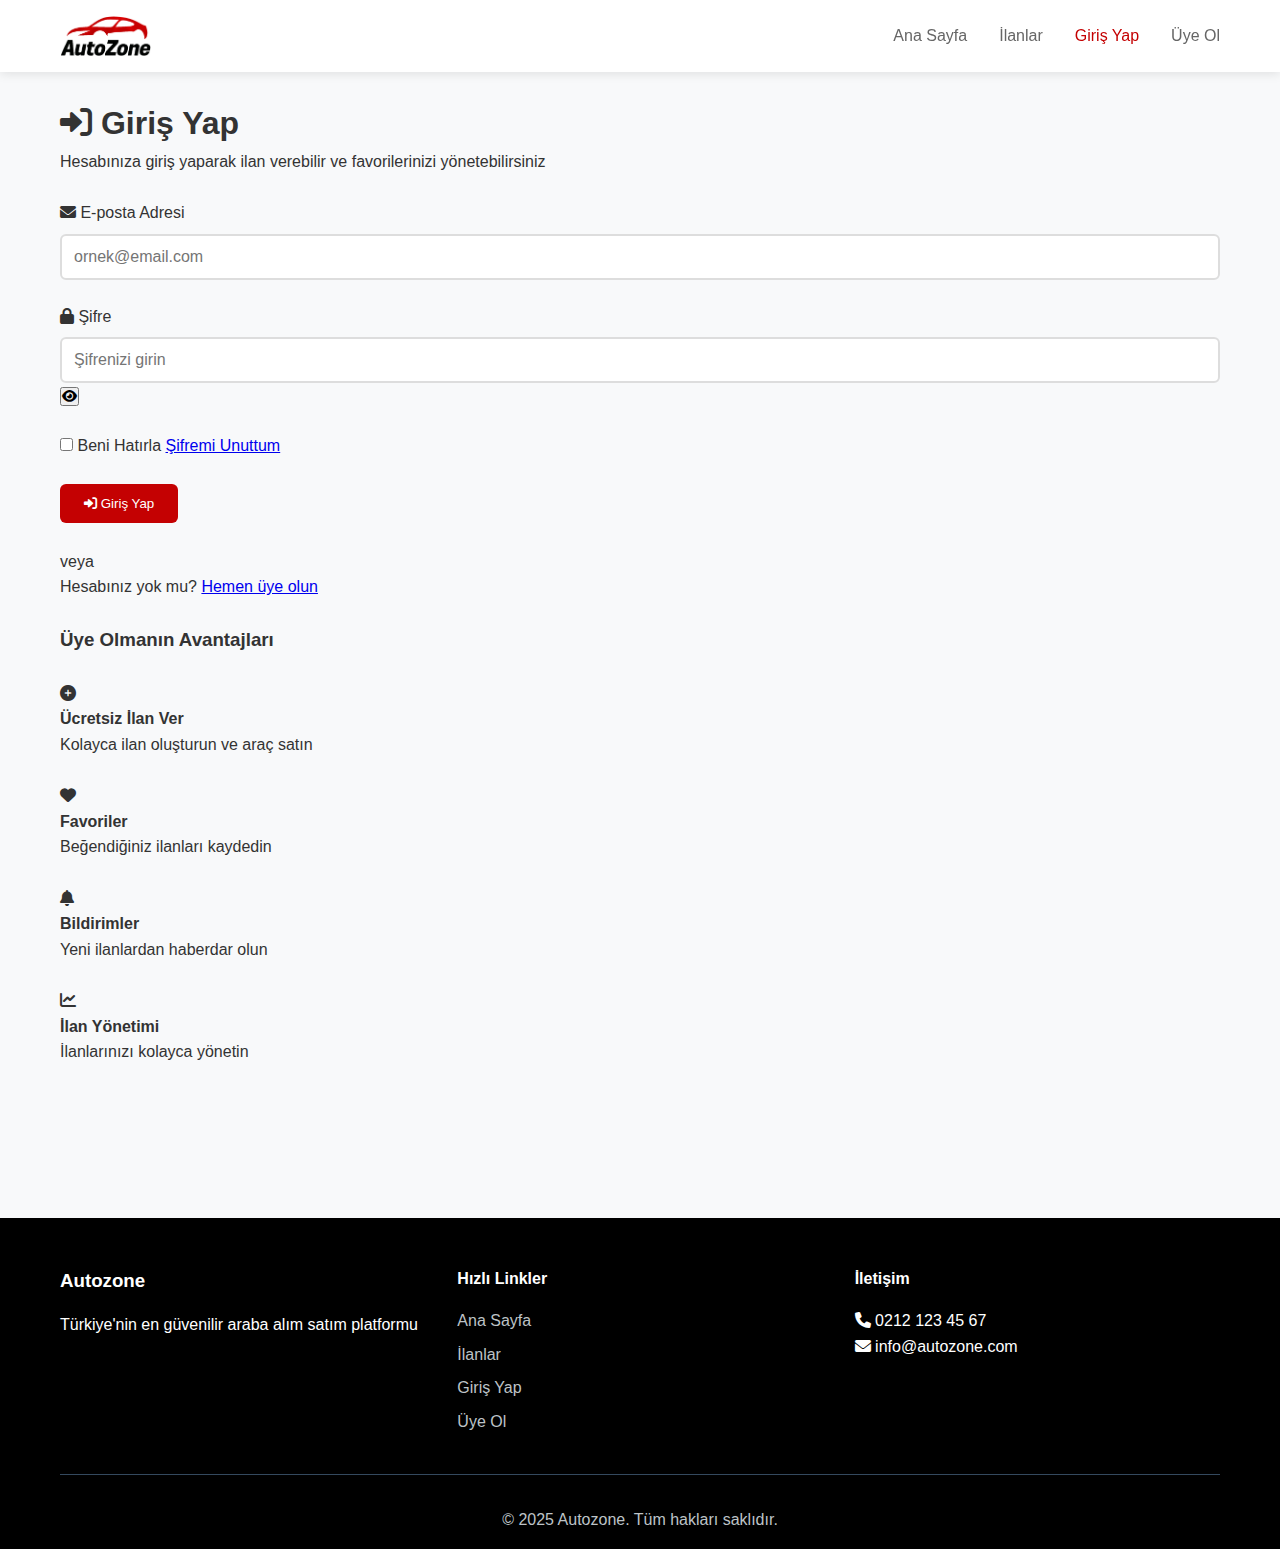
<file: EMİNEİREMŞAHAN_030421013_AUTOZONE/autozone_site_clean_final/create.html>
<!-- create.html -->
<!DOCTYPE html>

<html lang="tr">
<head>
<meta charset="utf-8"/>
<meta content="width=device-width, initial-scale=1.0" name="viewport"/>
<title>İlan Ver - Autozone</title>
<link href="css/style.css" rel="stylesheet"/>
<link href="https://cdnjs.cloudflare.com/ajax/libs/font-awesome/6.0.0/css/all.min.css" rel="stylesheet"/>
</head>
<body>
<header class="header">
<div class="container">
<div class="logo"><img alt="Logo" class="site-logo" src="images/logo.png"/></div>
<nav class="nav">
<a class="nav-link" href="index.html">Ana Sayfa</a>
<a class="nav-link" href="listings.html">İlanlar</a>
<a class="nav-link" href="login.html">Giriş Yap</a>
<a class="nav-link" href="register.html">Üye Ol</a>
</nav>
</div>
</header>
<div class="container form-container">
<h2>İlan Ver</h2>
<form id="createListingForm">
<div class="form-group">
<label for="brand">Marka</label>
<select id="brand" required="">
<option value="">Seçiniz</option>
<option value="Toyota">Toyota</option>
<option value="BMW">BMW</option>
<option value="Honda">Honda</option>
<option value="Mercedes">Mercedes</option>
</select>
</div>
<div class="form-group">
<label for="model">Model</label>
<select id="model" required="">
<option value="">Model Seçin</option>
</select>
</div>
<div class="form-group">
<label for="year">Yıl</label>
<input id="year" max="2025" min="2000" required="" type="number"/>
</div>

<div class="form-group">
<label for="fuel">Yakıt Tipi</label>
<select id="fuel" required="">
<option value="">Seçiniz</option>
<option value="Benzin">Benzin</option>
<option value="Dizel">Dizel</option>
<option value="Hybrid">Hybrid</option>
<option value="Elektrik">Elektrik</option>
</select>
</div>
<div class="form-group">
<label for="km">Kilometre</label>
<input id="km" min="0" required="" type="number"/>
</div>
<div class="form-group">
<label for="price">Fiyat (TL)</label>
<input id="price" required="" type="number"/>
</div>
<div class="form-group">
<label for="description">Açıklama</label>
<textarea id="description" required=""></textarea>
</div>
<button class="btn btn-primary" type="submit">İlanı Oluştur</button>
</form>
</div>
<footer class="footer">
<div class="container">
<p class="text-center">© 2025 Autozone</p>
</div>
</footer>
<script>
        document.getElementById("createListingForm").addEventListener("submit", function (e) {
            e.preventDefault();

            const newCar = {
                id: Date.now(),
                brand: document.getElementById("brand").value,
                model: document.getElementById("model").value,
                year: parseInt(document.getElementById("year").value),
                price: parseInt(document.getElementById("price").value),
                km: parseInt(document.getElementById("km").value),
                fuel: document.getElementById("fuel").value,
                transmission: "Manuel",
                city: "İstanbul",
                district: "Kadıköy",
                description: document.getElementById("description").value,
                isFeatured: false,
                phone: "0500 000 00 00",
                seller: "Kullanıcı"
            };

            const userCars = JSON.parse(localStorage.getItem("userCars") || "[]");
            userCars.push(newCar);
            localStorage.setItem("userCars", JSON.stringify(userCars));

            alert("İlan başarıyla eklendi!");
            window.location.href = "listings.html";
        });
    </script>
<script>
        const currentUser = JSON.parse(localStorage.getItem("currentUser"));
        if (!currentUser) {
            alert("İlan vermek için giriş yapmalısınız.");
            window.location.href = "login.html";
        }
    </script>
<script>
        const user = JSON.parse(localStorage.getItem("currentUser"));
        if (user) {
            const nav = document.querySelector(".nav");
            const welcome = document.createElement("span");
            welcome.textContent = `👋 ${user.firstName}`;
            welcome.style.marginLeft = "1rem";
            nav.appendChild(welcome);
        }
    </script>
<script>
        document.addEventListener("DOMContentLoaded", () => {
            const user = JSON.parse(localStorage.getItem("currentUser"));
            const navLinks = document.querySelector(".nav");

            if (!navLinks) return;

            if (user) {
                const logoutLink = document.createElement("a");
                logoutLink.href = "#";
                logoutLink.className = "nav-link";
                logoutLink.textContent = "Çıkış Yap";
                logoutLink.addEventListener("click", () => {
                    localStorage.removeItem("currentUser");
                    alert("Çıkış yapıldı.");
                    window.location.href = "index.html";
                });

                // “Giriş Yap” bağlantısını bulup onun yerine koy
                const loginLink = [...navLinks.children].find(a => a.textContent.includes("Giriş Yap"));
                if (loginLink) {
        const registerLink = [...navLinks.children].find(a => a.textContent.includes("Üye Ol"));
        if (registerLink) {
            navLinks.removeChild(registerLink);
        }

                    navLinks.replaceChild(logoutLink, loginLink);
                } else {
                    navLinks.appendChild(logoutLink); // yedek
                }
            }
        });
    </script>
<script src="js/script.js"></script>
<script>
        document.addEventListener("DOMContentLoaded", () => {
    const brand = document.getElementById("brand");
    if (brand) {
        brand.addEventListener("change", updateModelOptions);
        updateModelOptions(); // sayfa yüklenince tetikle
    }
});

    </script>
</body>
</html>
</file>
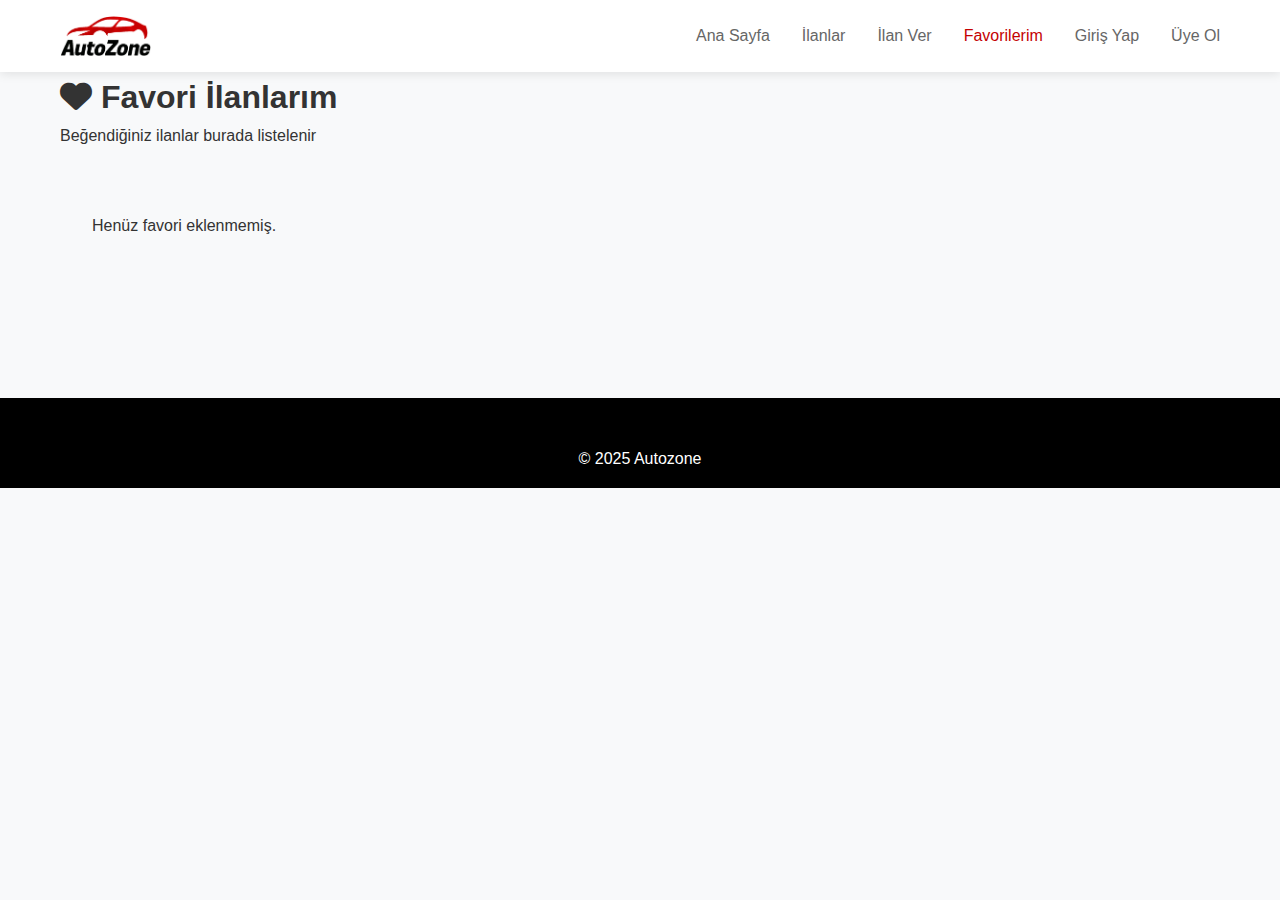
<file: EMİNEİREMŞAHAN_030421013_AUTOZONE/autozone_site_clean_final/favorites.html>
<!DOCTYPE html>

<html lang="tr">
<head>
<meta charset="utf-8"/>
<meta content="width=device-width, initial-scale=1.0" name="viewport"/>
<title>Favorilerim - Autozone</title>
<link href="css/style.css" rel="stylesheet"/>
<link href="https://cdnjs.cloudflare.com/ajax/libs/font-awesome/6.0.0/css/all.min.css" rel="stylesheet"/>
</head>
<body>
<!-- Header -->
<header class="header">
<div class="container">
<div class="logo"><img alt="Logo" class="site-logo" src="images/logo.png"/></div>
<nav class="nav">
<a class="nav-link" href="index.html">Ana Sayfa</a>
<a class="nav-link" href="listings.html">İlanlar</a>
<a class="nav-link" href="create.html">İlan Ver</a>
<a class="nav-link active" href="favorites.html">Favorilerim</a>
<a class="nav-link" href="login.html">Giriş Yap</a>
<a class="nav-link" href="register.html">Üye Ol</a>
</nav>
</div>
</header>
<div class="page-header">
<div class="container">
<h1><i class="fas fa-heart"></i> Favori İlanlarım</h1>
<p>Beğendiğiniz ilanlar burada listelenir</p>
</div>
</div>
<div class="container mt-2 mb-2">
<div class="cars-listing cars-grid" id="favoritesContainer">
<!-- Favori ilanlar buraya yüklenecek -->
</div>
</div>
<footer class="footer">
<div class="container">
<p class="text-center">© 2025 Autozone</p>
</div>
</footer>
<script src="js/script.js"></script>
<script>
    document.addEventListener("DOMContentLoaded", renderFavorites);
  </script>
</body>
</html>
</file>
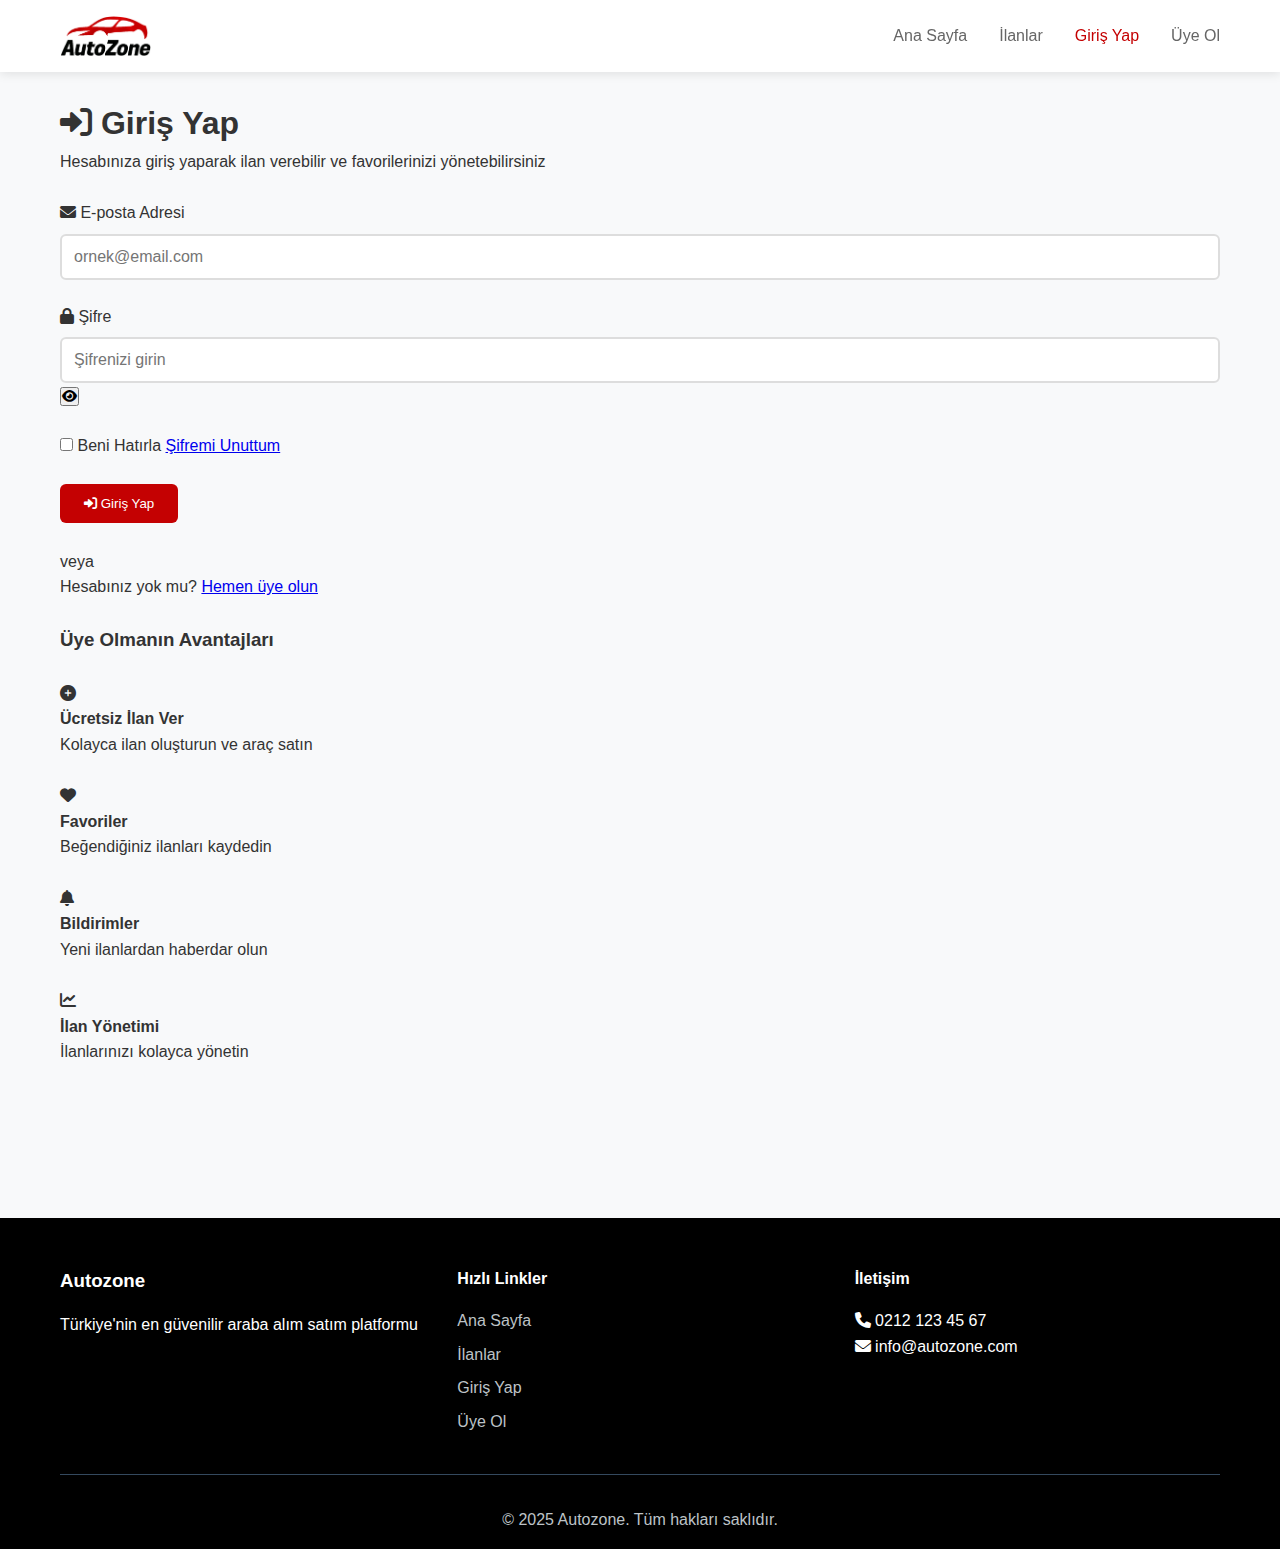
<file: EMİNEİREMŞAHAN_030421013_AUTOZONE/autozone_site_clean_final/login.html>
<!DOCTYPE html>

<html lang="tr">

<head>
  <meta charset="utf-8" />
  <meta content="width=device-width, initial-scale=1.0" name="viewport" />
  <title>Giriş Yap - Autozone</title>
  <link href="css/style.css" rel="stylesheet" />
  <link href="https://cdnjs.cloudflare.com/ajax/libs/font-awesome/6.0.0/css/all.min.css" rel="stylesheet" />
</head>

<body>
  <!-- Header -->
  <header class="header">
    <div class="container">
      <div class="logo"><img alt="Logo" class="site-logo" src="images/logo.png" /></div>
      <nav class="nav">
        <a class="nav-link" href="index.html">Ana Sayfa</a>
        <a class="nav-link" href="listings.html">İlanlar</a>
        <a class="nav-link active" href="login.html">Giriş Yap</a>
        <a class="nav-link" href="register.html">Üye Ol</a>
      </nav>
    </div>
  </header>
  <!-- Login Section -->
  <section class="auth-section">
    <div class="container">
      <div class="auth-container">
        <div class="auth-header">
          <br />
          <h1><i class="fas fa-sign-in-alt"></i> Giriş Yap</h1>
          <p>Hesabınıza giriş yaparak ilan verebilir ve favorilerinizi yönetebilirsiniz</p>
        </div>
        <form class="auth-form" id="loginForm" onsubmit="handleLogin(event)">
          <br />

          <div class="form-group">
            <label for="email">
              <i class="fas fa-envelope"></i> E-posta Adresi
            </label>
            <input id="email" name="email" placeholder="ornek@email.com" required="" type="email" />
          </div>
          <div class="form-group">
            <label for="password">
              <i class="fas fa-lock"></i> Şifre
            </label>
            <div class="password-input">
              <input id="password" name="password" placeholder="Şifrenizi girin" required="" type="password" />
              <button class="password-toggle" onclick="togglePassword('password')" type="button">
                <i class="fas fa-eye" id="passwordIcon"></i>
              </button>
            </div>
          </div>
          <div class="form-options">
            <label class="checkbox-label">
              <input name="remember" type="checkbox" />
              <span class="checkmark"></span>
              Beni Hatırla
            </label>
            <a class="forgot-password" href="#">Şifremi Unuttum</a>
          </div>
          <br />
          <button class="btn btn-primary btn-full" type="submit">
            <i class="fas fa-sign-in-alt"></i> Giriş Yap
          </button>
        </form>
        <br />

        <div class="auth-divider">
          <span>veya</span>
        </div>
        <div class="auth-footer">
          <p>Hesabınız yok mu? <a href="register.html">Hemen üye olun</a></p>
        </div>
      </div>
      <!-- Features -->
      <div class="auth-features">
        <br />
        <h3>Üye Olmanın Avantajları</h3>
        <br />

        <div class="features-grid">
          <div class="feature-item">
            <i class="fas fa-plus-circle"></i>
            <h4>Ücretsiz İlan Ver</h4>
            <p>Kolayca ilan oluşturun ve araç satın</p>
            <br />
          </div>
          <div class="feature-item">
            <i class="fas fa-heart"></i>
            <h4>Favoriler</h4>
            <p>Beğendiğiniz ilanları kaydedin</p>
            <br />
          </div>
          <div class="feature-item">
            <i class="fas fa-bell"></i>
            <h4>Bildirimler</h4>
            <p>Yeni ilanlardan haberdar olun</p>
            <br />
          </div>
          <div class="feature-item">
            <i class="fas fa-chart-line"></i>
            <h4>İlan Yönetimi</h4>
            <p>İlanlarınızı kolayca yönetin</p>
            <br />
          </div>
        </div>
      </div>
    </div>
  </section>
  <!-- Footer -->
  <footer class="footer">
    <div class="container">
      <div class="footer-content">
        <div class="footer-section">
          <h3>Autozone</h3>
          <p>Türkiye'nin en güvenilir araba alım satım platformu</p>
        </div>
        <div class="footer-section">
          <h4>Hızlı Linkler</h4>
          <ul>
            <li><a href="index.html">Ana Sayfa</a></li>
            <li><a href="listings.html">İlanlar</a></li>
            <li><a href="login.html">Giriş Yap</a></li>
            <li><a href="register.html">Üye Ol</a></li>
          </ul>
        </div>
        <div class="footer-section">
          <h4>İletişim</h4>
          <p><i class="fas fa-phone"></i> 0212 123 45 67</p>
          <p><i class="fas fa-envelope"></i> info@autozone.com</p>
        </div>
      </div>
      <div class="footer-bottom">
        <p>© 2025 Autozone. Tüm hakları saklıdır.</p>
      </div>
    </div>
  </footer>
  <script src="js/script.js"></script>
  
  <script>
    const user = JSON.parse(localStorage.getItem("currentUser"));
    if (user) {
      const nav = document.querySelector(".nav");
      const welcome = document.createElement("span");
      welcome.textContent = `👋 ${user.firstName}`;
      welcome.style.marginLeft = "1rem";
      nav.appendChild(welcome);
    }
  </script>
  <script>
    document.getElementById("loginForm").addEventListener("submit", function (e) {
      e.preventDefault();

      const email = document.getElementById("email").value;
      const password = document.getElementById("password").value;

      const users = JSON.parse(localStorage.getItem("users") || "[]");

      const matchedUser = users.find(user => user.email === email && user.password === password);

      if (matchedUser) {
        localStorage.setItem("currentUser", JSON.stringify(matchedUser));
        alert("Giriş başarılı!");
        window.location.href = "index.html";
      } else {
        alert("E-posta veya şifre hatalı.");
      }
    });
  </script>
  <script>
    document.addEventListener("DOMContentLoaded", () => {
      const user = JSON.parse(localStorage.getItem("currentUser"));
      const navLinks = document.querySelector(".nav");

      if (!navLinks) return;

      if (user) {
        const logoutLink = document.createElement("a");
        logoutLink.href = "#";
        logoutLink.className = "nav-link";
        logoutLink.textContent = "Çıkış Yap";
        logoutLink.addEventListener("click", () => {
          localStorage.removeItem("currentUser");
          alert("Çıkış yapıldı.");
          window.location.href = "index.html";
        });

        // “Giriş Yap” bağlantısını bulup onun yerine koy
        const loginLink = [...navLinks.children].find(a => a.textContent.includes("Giriş Yap"));
        if (loginLink) {
          const registerLink = [...navLinks.children].find(a => a.textContent.includes("Üye Ol"));
          if (registerLink) {
            navLinks.removeChild(registerLink);
          }

          navLinks.replaceChild(logoutLink, loginLink);
        } else {
          navLinks.appendChild(logoutLink); // yedek
        }
      }
    });
  </script>
</body>

</html>
</file>
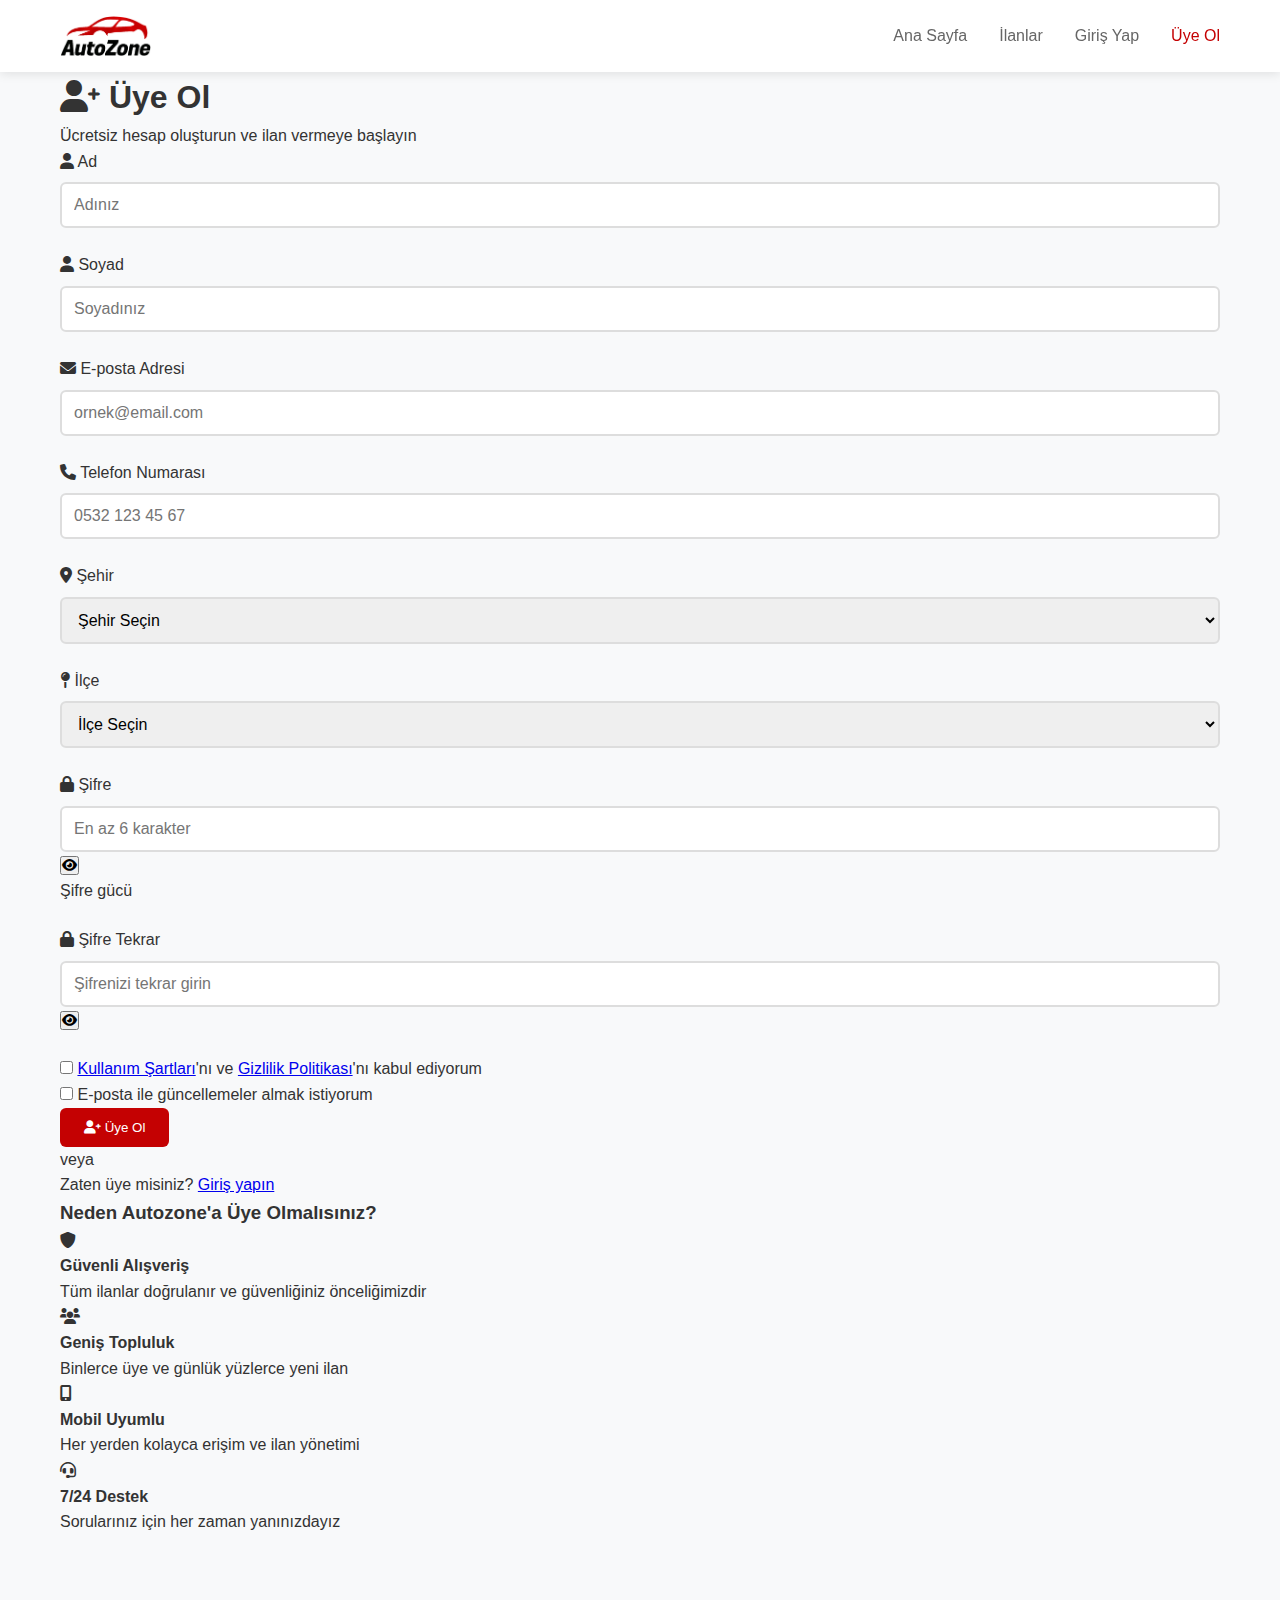
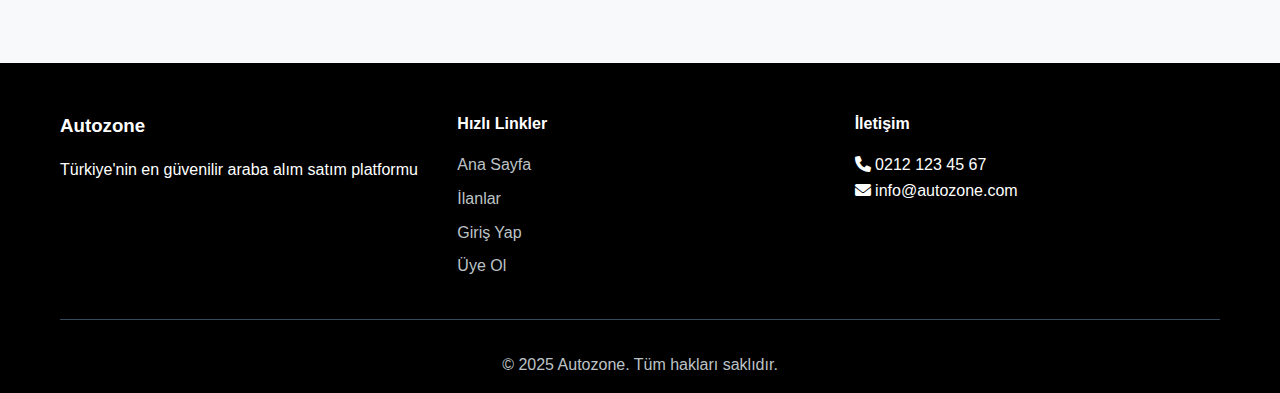
<file: EMİNEİREMŞAHAN_030421013_AUTOZONE/autozone_site_clean_final/register.html>
<!DOCTYPE html>

<html lang="tr">
<head>
<meta charset="utf-8"/>
<meta content="width=device-width, initial-scale=1.0" name="viewport"/>
<title>Üye Ol - Autozone</title>
<link href="css/style.css" rel="stylesheet"/>
<link href="https://cdnjs.cloudflare.com/ajax/libs/font-awesome/6.0.0/css/all.min.css" rel="stylesheet"/>
</head>
<body>
<!-- Header -->
<header class="header">
<div class="container">
<div class="logo"><img alt="Logo" class="site-logo" src="images/logo.png"/></div>
<nav class="nav">
<a class="nav-link" href="index.html">Ana Sayfa</a>
<a class="nav-link" href="listings.html">İlanlar</a>
<a class="nav-link" href="login.html">Giriş Yap</a>
<a class="nav-link active" href="register.html">Üye Ol</a>
</nav>
</div>
</header>
<!-- Register Section -->
<section class="auth-section">
<div class="container">
<div class="auth-container">
<div class="auth-header">
<h1><i class="fas fa-user-plus"></i> Üye Ol</h1>
<p>Ücretsiz hesap oluşturun ve ilan vermeye başlayın</p>
</div>
<form class="auth-form" id="registerForm" onsubmit="handleRegister(event)">
<div class="form-row">
<div class="form-group">
<label for="firstName">
<i class="fas fa-user"></i> Ad
                            </label>
<input id="firstName" name="firstName" placeholder="Adınız" required="" type="text"/>
</div>
<div class="form-group">
<label for="lastName">
<i class="fas fa-user"></i> Soyad
                            </label>
<input id="lastName" name="lastName" placeholder="Soyadınız" required="" type="text"/>
</div>
</div>
<div class="form-group">
<label for="email">
<i class="fas fa-envelope"></i> E-posta Adresi
                        </label>
<input id="email" name="email" placeholder="ornek@email.com" required="" type="email"/>
</div>
<div class="form-group">
<label for="phone">
<i class="fas fa-phone"></i> Telefon Numarası
                        </label>
<input id="phone" name="phone" placeholder="0532 123 45 67" required="" type="tel"/>
</div>
<div class="form-row">
<div class="form-group">
<label for="city">
<i class="fas fa-map-marker-alt"></i> Şehir
                            </label>
<select id="city" name="city" required="">
<option value="">Şehir Seçin</option>
<option value="İstanbul">İstanbul</option>
<option value="Ankara">Ankara</option>
<option value="İzmir">İzmir</option>
<option value="Bursa">Bursa</option>
<option value="Antalya">Antalya</option>
<option value="Adana">Adana</option>
<option value="Konya">Konya</option>
<option value="Gaziantep">Gaziantep</option>
</select>
</div>
<div class="form-group">
<label for="district">
<i class="fas fa-map-pin"></i> İlçe
                            </label>
<select id="district" name="district" required="">
<option value="">İlçe Seçin</option>
<option value="x">x</option>
<option value="y">y</option>
<option value="z">z</option>
</select>
</div>
</div>
<div class="form-group">
<label for="password">
<i class="fas fa-lock"></i> Şifre
                        </label>
<div class="password-input">
<input id="password" name="password" placeholder="En az 6 karakter" required="" type="password"/>
<button class="password-toggle" onclick="togglePassword('password')" type="button">
<i class="fas fa-eye" id="passwordIcon"></i>
</button>
</div>
<div class="password-strength" id="passwordStrength">
<div class="strength-bar">
<div class="strength-fill"></div>
</div>
<span class="strength-text">Şifre gücü</span>
</div>
</div>
<div class="form-group">
<label for="confirmPassword">
<i class="fas fa-lock"></i> Şifre Tekrar
                        </label>
<div class="password-input">
<input id="confirmPassword" name="confirmPassword" placeholder="Şifrenizi tekrar girin" required="" type="password"/>
<button class="password-toggle" onclick="togglePassword('confirmPassword')" type="button">
<i class="fas fa-eye" id="confirmPasswordIcon"></i>
</button>
</div>
</div>
<div class="form-options">
<label class="checkbox-label">
<input name="terms" required="" type="checkbox"/>
<span class="checkmark"></span>
<a href="#" target="_blank">Kullanım Şartları</a>'nı ve <a href="#" target="_blank">Gizlilik Politikası</a>'nı kabul ediyorum
                        </label>
</div>
<div class="form-options">
<label class="checkbox-label">
<input name="newsletter" type="checkbox"/>
<span class="checkmark"></span>
                            E-posta ile güncellemeler almak istiyorum
                        </label>
</div>
<button class="btn btn-primary btn-full" type="submit">
<i class="fas fa-user-plus"></i> Üye Ol
                    </button>
</form>
<div class="auth-divider">
<span>veya</span>
</div>
<div class="auth-footer">
<p>Zaten üye misiniz? <a href="login.html">Giriş yapın</a></p>
</div>
</div>
<!-- Why Join -->
<div class="auth-features">
<h3>Neden Autozone'a Üye Olmalısınız?</h3>
<div class="features-grid">
<div class="feature-item">
<i class="fas fa-shield-alt"></i>
<h4>Güvenli Alışveriş</h4>
<p>Tüm ilanlar doğrulanır ve güvenliğiniz önceliğimizdir</p>
</div>
<div class="feature-item">
<i class="fas fa-users"></i>
<h4>Geniş Topluluk</h4>
<p>Binlerce üye ve günlük yüzlerce yeni ilan</p>
</div>
<div class="feature-item">
<i class="fas fa-mobile-alt"></i>
<h4>Mobil Uyumlu</h4>
<p>Her yerden kolayca erişim ve ilan yönetimi</p>
</div>
<div class="feature-item">
<i class="fas fa-headset"></i>
<h4>7/24 Destek</h4>
<p>Sorularınız için her zaman yanınızdayız</p>
</div>
</div>
</div>
</div>
</section>
<!-- Footer -->
<footer class="footer">
<div class="container">
<div class="footer-content">
<div class="footer-section">
<h3>Autozone</h3>
<p>Türkiye'nin en güvenilir araba alım satım platformu</p>
</div>
<div class="footer-section">
<h4>Hızlı Linkler</h4>
<ul>
<li><a href="index.html">Ana Sayfa</a></li>
<li><a href="cars.html">İlanlar</a></li>
<li><a href="login.html">Giriş Yap</a></li>
<li><a href="register.html">Üye Ol</a></li>
</ul>
</div>
<div class="footer-section">
<h4>İletişim</h4>
<p><i class="fas fa-phone"></i> 0212 123 45 67</p>
<p><i class="fas fa-envelope"></i> info@autozone.com</p>
</div>
</div>
<div class="footer-bottom">
<p>© 2025 Autozone. Tüm hakları saklıdır.</p>
</div>
</div>
</footer>
<script src="js/script.js"></script>

<script>
        document.getElementById("registerForm").addEventListener("submit", function (e) {
            e.preventDefault();
        
            const email = document.getElementById("email").value;
            const password = document.getElementById("password").value;
        
            const user = {
                email: email,
                password: password,
                firstName: document.getElementById("firstName").value,
                lastName: document.getElementById("lastName").value
            };
        
            let users = JSON.parse(localStorage.getItem("users") || "[]");
        
            const userExists = users.some(u => u.email === email);
            if (userExists) {
                alert("Bu e-posta ile zaten kayıt olunmuş.");
                return;
            }
        
            users.push(user);
            localStorage.setItem("users", JSON.stringify(users));
            localStorage.setItem("currentUser", JSON.stringify(user)); // Otomatik giriş
        
            alert("Kayıt başarılı! Giriş yapılıyor...");
            window.location.href = "index.html";
        });
        </script>
<script>
            document.getElementById("registerForm").addEventListener("submit", function (e) {
                e.preventDefault();
            
                const email = document.getElementById("email").value;
                const password = document.getElementById("password").value;
            
                const user = {
                    email: email,
                    password: password,
                    firstName: document.getElementById("firstName").value,
                    lastName: document.getElementById("lastName").value
                };
            
                let users = JSON.parse(localStorage.getItem("users") || "[]");
            
                const userExists = users.some(u => u.email === email);
                if (userExists) {
                    alert("Bu e-posta ile zaten kayıt olunmuş.");
                    return;
                }
            
                users.push(user);
                localStorage.setItem("users", JSON.stringify(users));
                localStorage.setItem("currentUser", JSON.stringify(user)); // Otomatik giriş
            
                alert("Kayıt başarılı! Giriş yapılıyor...");
                window.location.href = "index.html";
            });
            </script>
<script>
                const user = JSON.parse(localStorage.getItem("currentUser"));
                if (user) {
                    const nav = document.querySelector(".nav");
                    const welcome = document.createElement("span");
                    welcome.textContent = `👋 ${user.firstName}`;
                    welcome.style.marginLeft = "1rem";
                    nav.appendChild(welcome);
                }
            </script>
<script>
                document.addEventListener("DOMContentLoaded", () => {
                  const user = JSON.parse(localStorage.getItem("currentUser"));
                  const navLinks = document.querySelector(".nav");
                
                  if (!navLinks) return;
                
                  if (user) {
                    const logoutLink = document.createElement("a");
                    logoutLink.href = "#";
                    logoutLink.className = "nav-link";
                    logoutLink.textContent = "Çıkış Yap";
                    logoutLink.addEventListener("click", () => {
                      localStorage.removeItem("currentUser");
                      alert("Çıkış yapıldı.");
                      window.location.href = "index.html";
                    });
                
                    // “Giriş Yap” bağlantısını bulup onun yerine koy
                    const loginLink = [...navLinks.children].find(a => a.textContent.includes("Giriş Yap"));
                    if (loginLink) {
        const registerLink = [...navLinks.children].find(a => a.textContent.includes("Üye Ol"));
        if (registerLink) {
            navLinks.removeChild(registerLink);
        }

                      navLinks.replaceChild(logoutLink, loginLink);
                    } else {
                      navLinks.appendChild(logoutLink); // yedek
                    }
                  }
                });
                </script>
</body>
</html>
</file>
<file: EMİNEİREMŞAHAN_030421013_AUTOZONE/autozone_site_clean_final/css/style.css>
/* Reset and Base Styles */
* {
    margin: 0;
    padding: 0;
    box-sizing: border-box;
}

body {
    font-family: 'Segoe UI', Tahoma, Geneva, Verdana, sans-serif;
    line-height: 1.6;
    color: #333;
    background-color: #f8f9fa;
}

.container {
    max-width: 1200px;
    margin: 0 auto;
    padding: 0 20px;
}

/* Header */
.header {
    background: #fff;
    box-shadow: 0 2px 10px rgba(0,0,0,0.1);
    position: sticky;
    top: 0;
    z-index: 100;
}

.header .container {
    display: flex;
    justify-content: space-between;
    align-items: center;
    padding: 1rem 20px;
}

.logo {
    display: flex;
    align-items: center;
    gap: 10px;
    font-size: 1.5rem;
    font-weight: bold;
    color: #c40102;
}

.nav {
    display: flex;
    gap: 2rem;
}

.nav-link {
    text-decoration: none;
    color: #666;
    font-weight: 500;
    transition: color 0.3s;
}

.nav-link:hover,
.nav-link.active {
    color: #c40102;
}

/* Buttons */
.btn {
    display: inline-block;
    padding: 12px 24px;
    border: none;
    border-radius: 6px;
    text-decoration: none;
    font-weight: 500;
    transition: all 0.3s;
    cursor: pointer;
    text-align: center;
}

.btn-primary {
    background: #c40102;
    color: white;
}

.btn-primary:hover {
    background: #a80000;
}

.btn-secondary {
    background: transparent;
    color: #c40102;
    border: 2px solid #c40102;
}

.btn-secondary:hover {
    background: #c40102;
    color: white;
}

.btn-danger {
    background: #dc3545;
    color: white;
}

.btn-danger:hover {
    background: #c82333;
}

/* Hero Section */
.hero {
    background: url("/images/banner.jpg") center/cover no-repeat;
    color: white;
    padding: 100px 0;
    text-align: center;
}

.hero-content h1 {
    font-size: 3rem;
    margin-bottom: 1rem;
    font-weight: 700;
}

.hero-content p {
    font-size: 1.2rem;
    margin-bottom: 2rem;
    opacity: 0.9;
}

.hero-buttons {
    display: flex;
    gap: 1rem;
    justify-content: center;
    flex-wrap: wrap;
}

/* Quick Search */
.quick-search {
    background: white;
    padding: 3rem 0;
    margin-top: -50px;
    position: relative;
    z-index: 10;
}

.quick-search h2 {
    text-align: center;
    margin-bottom: 2rem;
    color: #333;
}

.search-form {
    display: grid;
    grid-template-columns: repeat(auto-fit, minmax(150px, 1fr));
    gap: 1rem;
    align-items: end;
}

.search-form select,
.search-form input {
    padding: 12px;
    border: 2px solid #ddd;
    border-radius: 6px;
    font-size: 1rem;
    transition: border-color 0.3s;
}

.search-form select:focus,
.search-form input:focus {
    outline: none;
    border-color: #c40102;
}

/* Popular Brands */
.popular-brands {
    padding: 4rem 0;
    background: #f8f9fa;
}

.popular-brands h2 {
    text-align: center;
    margin-bottom: 3rem;
    color: #333;
}

.brands-grid {
    display: grid;
    grid-template-columns: repeat(auto-fit, minmax(150px, 1fr));
    gap: 1.5rem;
}

.brand-item {
    background: white;
    padding: 2rem 1rem;
    border-radius: 10px;
    text-align: center;
    box-shadow: 0 2px 10px rgba(0,0,0,0.1);
    transition: transform 0.3s, box-shadow 0.3s;
    cursor: pointer;
}

.brand-item:hover {
    transform: translateY(-5px);
    box-shadow: 0 5px 20px rgba(0,0,0,0.15);
}

.brand-item i {
    font-size: 2rem;
    color: #c40102;
    margin-bottom: 1rem;
}

.brand-item span {
    display: block;
    font-weight: 600;
    margin-bottom: 0.5rem;
}

.brand-item small {
    color: #666;
}

/* Featured Cars */
.featured-cars {
    padding: 4rem 0;
    background: white;
}

.featured-cars h2 {
    text-align: center;
    margin-bottom: 3rem;
    color: #333;
}

.cars-grid {
    display: grid;
    grid-template-columns: repeat(auto-fit, minmax(300px, 1fr));
    gap: 2rem;
    margin-bottom: 3rem;
}

.car-card {
    background: white;
    border-radius: 10px;
    overflow: hidden;
    box-shadow: 0 2px 15px rgba(0,0,0,0.1);
    transition: transform 0.3s, box-shadow 0.3s;
    cursor: pointer;
}

.car-card:hover {
    transform: translateY(-5px);
    box-shadow: 0 5px 25px rgba(0,0,0,0.15);
}

.car-image {
    height: 200px;
    background: linear-gradient(45deg, #f0f0f0, #e0e0e0);
    display: flex;
    align-items: center;
    justify-content: center;
    font-weight: bold;
    color: #999;
    position: relative;
}

.car-badge {
    position: absolute;
    top: 10px;
    left: 10px;
    background: #28a745;
    color: white;
    padding: 4px 8px;
    border-radius: 4px;
    font-size: 0.8rem;
}

.car-info {
    padding: 1.5rem;
}

.car-title {
    font-size: 1.3rem;
    font-weight: 600;
    margin-bottom: 0.5rem;
    color: #333;
}

.car-details {
    display: grid;
    grid-template-columns: 1fr 1fr;
    gap: 0.5rem;
    margin-bottom: 1rem;
    font-size: 0.9rem;
    color: #666;
}

.car-price {
    font-size: 1.5rem;
    font-weight: bold;
    color: #e74c3c;
    margin-bottom: 1rem;
}

.car-location {
    color: #666;
    font-size: 0.9rem;
}

/* Forms */
.form-container {
    max-width: 400px;
    margin: 2rem auto;
    background: white;
    padding: 2rem;
    border-radius: 10px;
    box-shadow: 0 2px 20px rgba(0,0,0,0.1);
}

.form-group {
    margin-bottom: 1.5rem;
}

.form-group label {
    display: block;
    margin-bottom: 0.5rem;
    font-weight: 500;
    color: #333;
}

.form-group input,
.form-group select,
.form-group textarea {
    width: 100%;
    padding: 12px;
    border: 2px solid #ddd;
    border-radius: 6px;
    font-size: 1rem;
    transition: border-color 0.3s;
}

.form-group input:focus,
.form-group select:focus,
.form-group textarea:focus {
    outline: none;
    border-color: #c40102;
}

.form-group textarea {
    resize: vertical;
    min-height: 100px;
}

/* Filters */
.filters {
    background: white;
    padding: 2rem;
    border-radius: 10px;
    box-shadow: 0 2px 10px rgba(0,0,0,0.1);
    margin-bottom: 2rem;
}

.filters h3 {
    margin-bottom: 1.5rem;
    color: #333;
}

.filter-grid {
    display: grid;
    grid-template-columns: repeat(auto-fit, minmax(200px, 1fr));
    gap: 1rem;
}

.filter-group {
    display: flex;
    flex-direction: column;
}

.filter-group label {
    margin-bottom: 0.5rem;
    font-weight: 500;
    color: #555;
}

/* Modal */
.modal {
    display: none;
    position: fixed;
    z-index: 1000;
    left: 0;
    top: 0;
    width: 100%;
    height: 100%;
    background-color: rgba(0,0,0,0.5);
}

.modal-content {
    background-color: white;
    margin: 5% auto;
    padding: 2rem;
    border-radius: 10px;
    width: 90%;
    max-width: 600px;
    max-height: 80vh;
    overflow-y: auto;
}

.modal-header {
    display: flex;
    justify-content: space-between;
    align-items: center;
    margin-bottom: 1.5rem;
    padding-bottom: 1rem;
    border-bottom: 1px solid #eee;
}

.close-btn {
    background: none;
    border: none;
    font-size: 1.5rem;
    cursor: pointer;
    color: #999;
}

.close-btn:hover {
    color: #333;
}

/* Footer */
.footer {
    background: #000000;
    color: white;
    padding: 3rem 0 1rem;
    margin-top: 10%;
}

.footer-content {
    display: grid;
    grid-template-columns: repeat(auto-fit, minmax(250px, 1fr));
    gap: 2rem;
    margin-bottom: 2rem;
}

.footer-section h3,
.footer-section h4 {
    margin-bottom: 1rem;
}

.footer-section ul {
    list-style: none;
}

.footer-section ul li {
    margin-bottom: 0.5rem;
}

.footer-section ul li a {
    color: #bdc3c7;
    text-decoration: none;
    transition: color 0.3s;
}

.footer-section ul li a:hover {
    color: white;
}

.footer-bottom {
    text-align: center;
    padding-top: 2rem;
    border-top: 1px solid #34495e;
    color: #bdc3c7;
}

/* Utility Classes */
.text-center {
    text-align: center;
}

.mt-2 {
    margin-top: 2rem;
}

.mb-2 {
    margin-bottom: 2rem;
}

/* Responsive */
@media (max-width: 768px) {
    .hero-content h1 {
        font-size: 2rem;
    }
    
    .hero-buttons {
        flex-direction: column;
        align-items: center;
    }
    
    .search-form {
        grid-template-columns: 1fr;
    }
    
    .brands-grid {
        grid-template-columns: repeat(2, 1fr);
    }
    
    .cars-grid {
        grid-template-columns: 1fr;
    }
    
    .nav {
        flex-direction: column;
        gap: 1rem;
    }
    
    .header .container {
        flex-direction: column;
        text-align: center;
    }
}

@media (max-width: 480px) {
    .container {
        padding: 0 15px;
    }
    
    .hero {
        padding: 60px 0;
    }
    
    .hero-content h1 {
        font-size: 1.8rem;
    }
    
    .brands-grid {
        grid-template-columns: 1fr;
    }
}

.site-logo {
    height: 40px;
    object-fit: contain;
}

.hero-buttons .btn {
    background: white;
    color: #000000;
}

.hero-buttons .btn:hover {
    background: #ffffff;
    color: #ffffff;
}
.hero-buttons .btn {
    background: rgb(255, 255, 255);
    color: #000000;
}

.hero-buttons .btn:hover {
    background: #fdcb00;
    color: #000000;
}

/* Kalp (favori) butonu stilleri */
.favorite-btn {
    background: none;
    border: none;
    position: absolute;
    top: 10px;
    right: 10px;
    cursor: pointer;
    font-size: 1.2rem;
    color: #fdf4cd;
    transition: color 0.3s;
}

.favorite-btn.active {
    color: #c40102;
}

.favorite-btn:hover {
    color: #c40102;
}
</file>
